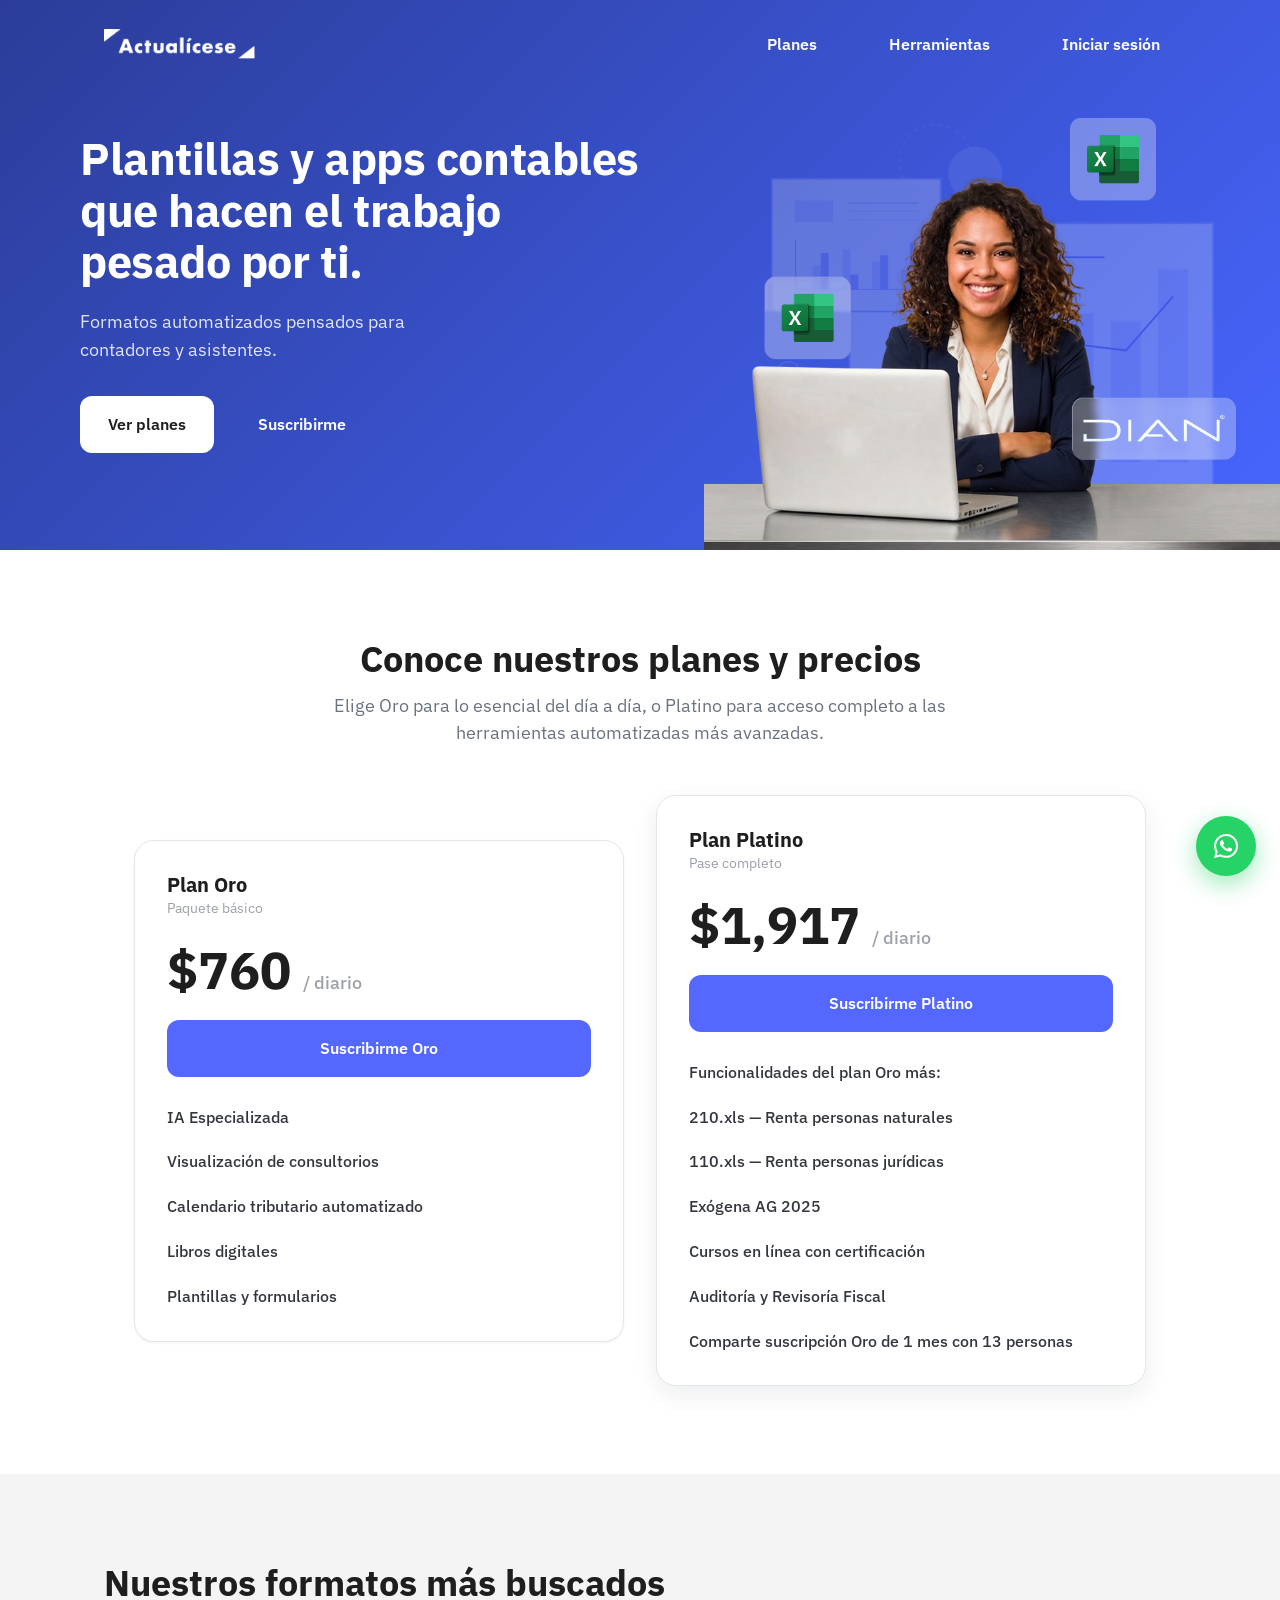
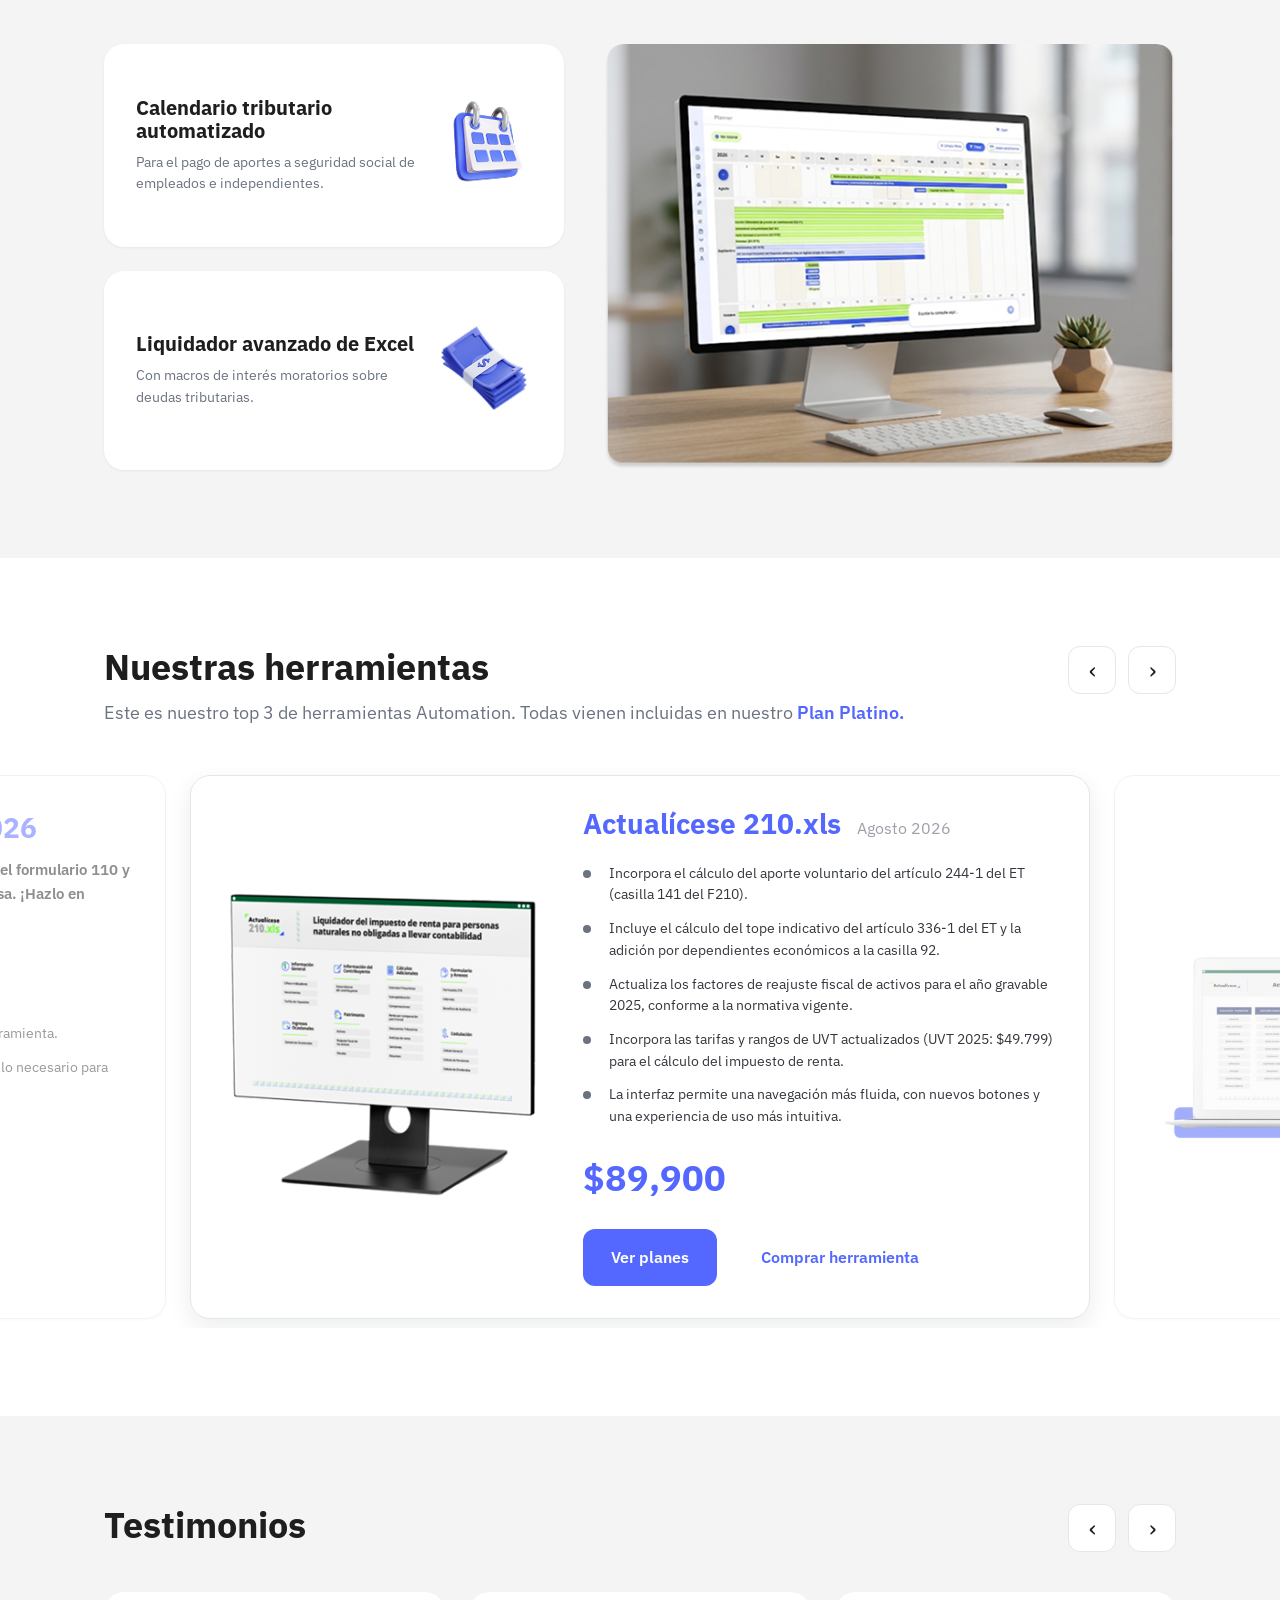
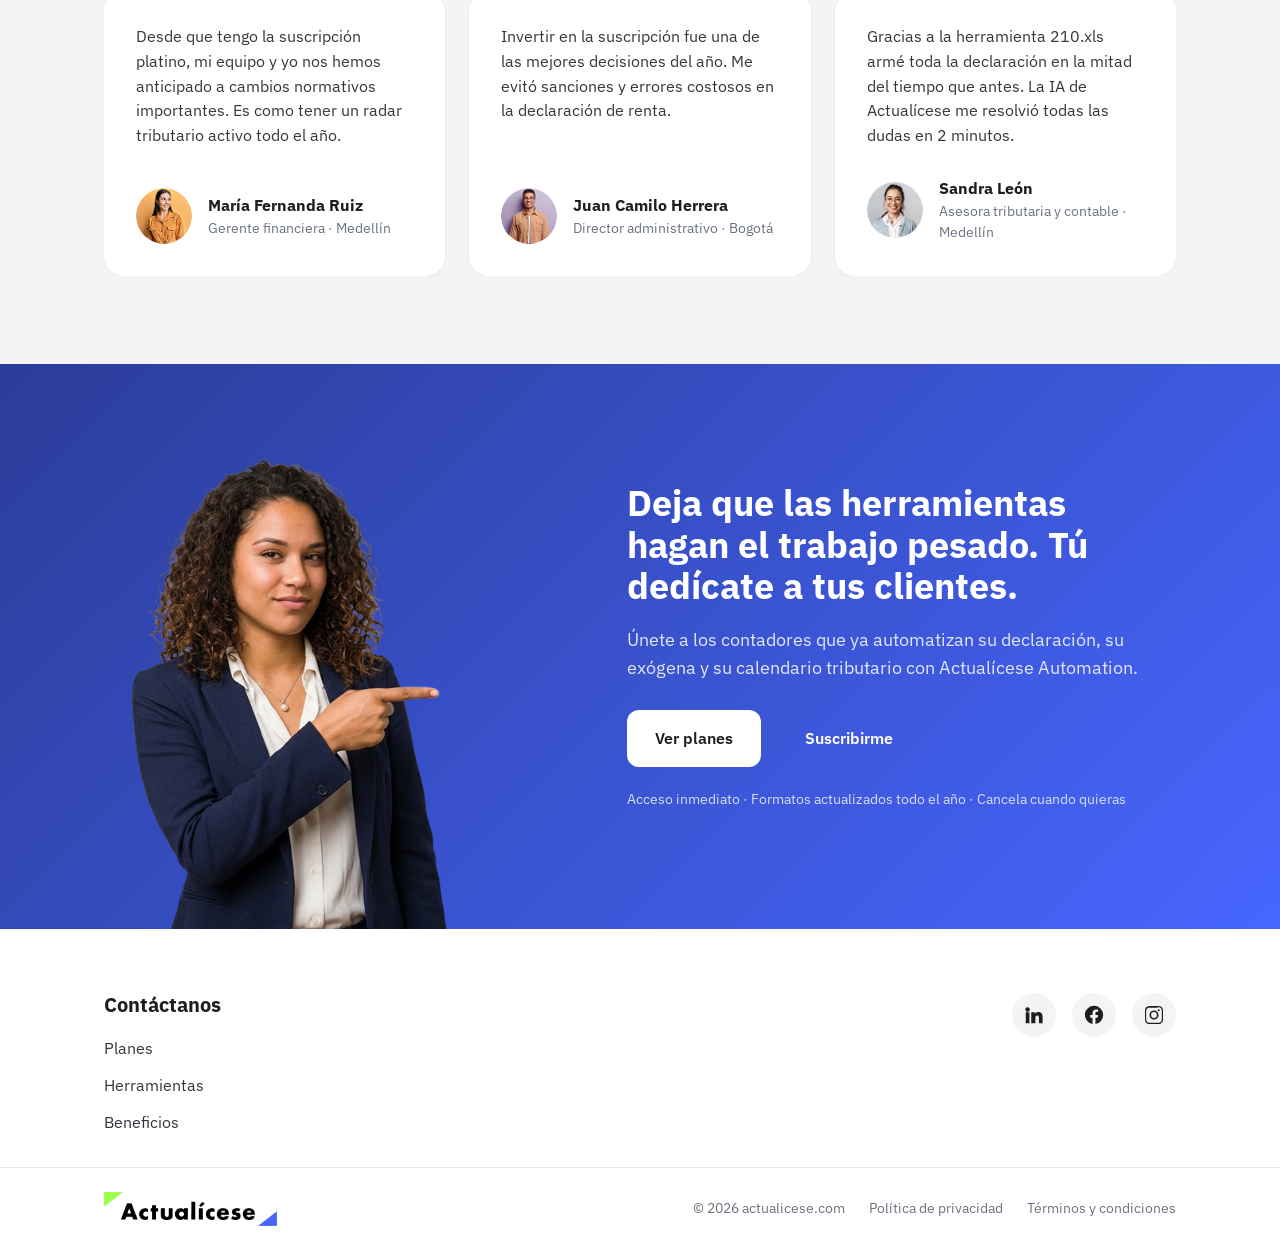
<file: index.html>
<!DOCTYPE html>
<html lang="es">
<head>
  <meta charset="UTF-8">
  <meta name="viewport" content="width=device-width, initial-scale=1.0">
  <meta name="description" content="Plantillas y apps contables que hacen el trabajo pesado por ti. Formatos automatizados para contadores y asistentes.">
  <title>Actualícese Automation — Plantillas y apps contables</title>

  <!-- Tipografía: IBM Plex Sans -->
  <link rel="preconnect" href="https://fonts.googleapis.com">
  <link rel="preconnect" href="https://fonts.gstatic.com" crossorigin>
  <link href="https://fonts.googleapis.com/css2?family=IBM+Plex+Sans:wght@400;500;600;700&display=swap" rel="stylesheet">

  <link rel="stylesheet" href="css/main.css?v=11">
</head>
<body>

  <!-- ============================ HEADER / NAV ============================ -->
  <header class="site-header">
    <div class="container header__inner">
      <a href="#" class="brand" aria-label="Actualícese, inicio">
        <img src="assets/images/logo-blanco.png" alt="Actualícese" class="brand__logo">
      </a>

      <button class="nav-toggle" aria-label="Abrir menú" aria-expanded="false" aria-controls="primary-nav">
        <span></span><span></span><span></span>
      </button>

      <nav class="site-nav" id="primary-nav" aria-label="Navegación principal">
        <ul class="nav-list">
          <li><a href="#planes" class="nav-btn">Planes</a></li>
          <li><a href="#herramientas" class="nav-btn">Herramientas</a></li>
          <li><a href="#" class="nav-btn">Iniciar sesión</a></li>
        </ul>
      </nav>
    </div>
  </header>

  <main>

    <!-- ============================ HERO ============================ -->
    <section class="hero">
      <div class="hero__inner">
        <div class="hero__content">
          <h1 class="hero__title">Plantillas y apps contables que hacen el trabajo pesado por ti.</h1>
          <p class="hero__subtitle">Formatos automatizados pensados para contadores y asistentes.</p>
          <div class="hero__actions">
            <a href="#planes" class="btn btn--light">Ver planes</a>
            <a href="#planes" class="btn btn--plain-light">Suscribirme</a>
          </div>
        </div>

        <div class="hero__media">
          <img src="assets/images/header.png" alt="Contadora trabajando con herramientas Actualícese" class="hero__img">
        </div>
      </div>
    </section>

    <!-- ============================ PLANES ============================ -->
    <section class="section" id="planes">
      <div class="container">
        <h2 class="section__title section__title--center">Conoce nuestros planes y precios</h2>
        <p class="section__lead section__lead--center">
          Elige Oro para lo esencial del día a día, o Platino para acceso completo a las
          herramientas automatizadas más avanzadas.
        </p>

        <div class="pricing">
          <!-- Plan Oro -->
          <article class="plan-card">
            <header class="plan-card__head">
              <h3 class="plan-card__name">Plan Oro</h3>
              <p class="plan-card__tag">Paquete básico</p>
            </header>
            <p class="plan-card__price">$760 <span class="plan-card__period">/ diario</span></p>
            <a href="#" class="btn btn--primary btn--block">Suscribirme Oro</a>
            <ul class="plan-card__features">
              <li>IA Especializada</li>
              <li>Visualización de consultorios</li>
              <li>Calendario tributario automatizado</li>
              <li>Libros digitales</li>
              <li>Plantillas y formularios</li>
            </ul>
          </article>

          <!-- Plan Platino -->
          <article class="plan-card plan-card--featured">
            <header class="plan-card__head">
              <h3 class="plan-card__name">Plan Platino</h3>
              <p class="plan-card__tag">Pase completo</p>
            </header>
            <p class="plan-card__price">$1,917 <span class="plan-card__period">/ diario</span></p>
            <a href="#" class="btn btn--primary btn--block">Suscribirme Platino</a>
            <ul class="plan-card__features">
              <li>Funcionalidades del plan Oro más:</li>
              <li>210.xls — Renta personas naturales</li>
              <li>110.xls — Renta personas jurídicas</li>
              <li>Exógena AG 2025</li>
              <li>Cursos en línea con certificación</li>
              <li>Auditoría y Revisoría Fiscal</li>
              <li>Comparte suscripción Oro de 1 mes con 13 personas</li>
            </ul>
          </article>
        </div>
      </div>
    </section>

    <!-- ============================ BENEFICIOS ============================ -->
    <section class="benefits" id="beneficios">
      <div class="container">
        <h2 class="section__title benefits__title">Nuestros formatos más buscados</h2>
        <div class="benefits__inner">
          <div class="benefits__list">
          <article class="benefit">
            <div class="benefit__text">
              <h3 class="benefit__title">Calendario tributario automatizado</h3>
              <p class="benefit__desc">Para el pago de aportes a seguridad social de empleados e independientes.</p>
            </div>
            <img src="assets/images/calendario.png" alt="" class="benefit__icon" aria-hidden="true">
          </article>

          <article class="benefit">
            <div class="benefit__text">
              <h3 class="benefit__title">Liquidador avanzado de Excel</h3>
              <p class="benefit__desc">Con macros de interés moratorios sobre deudas tributarias.</p>
            </div>
            <img src="assets/images/billetes.png" alt="" class="benefit__icon" aria-hidden="true">
          </article>
        </div>

          <div class="benefits__media">
            <img src="assets/images/beneficios.png" alt="Panel del calendario tributario automatizado de Actualícese" class="benefits__img">
          </div>
        </div>
      </div>
    </section>

    <!-- ============================ HERRAMIENTAS ============================ -->
    <section class="section" id="herramientas">
      <div class="container">
        <div class="section__header">
          <div>
            <h2 class="section__title">Nuestras herramientas</h2>
            <p class="section__lead">
              Este es nuestro top 3 de herramientas Automation. Todas vienen incluidas en nuestro
              <strong class="link-strong">Plan Platino.</strong>
            </p>
          </div>
          <div class="carousel-nav" role="group" aria-label="Navegar herramientas">
            <button class="carousel-btn" id="tools-prev" aria-label="Herramienta anterior">‹</button>
            <button class="carousel-btn" id="tools-next" aria-label="Herramienta siguiente">›</button>
          </div>
        </div>

        <div class="tools-carousel">
          <div class="tools-track">

            <!-- Herramienta 1 -->
            <article class="tool-card">
              <img src="assets/images/110xls.png" alt="Vista previa de Actualícese 110.xls AG 2026" class="tool-card__media">
              <div class="tool-card__body">
                <div class="tool-card__head">
                  <h3 class="tool-card__title">Actualícese 110.xls AG 2026</h3>
                </div>
                <p class="tool-card__desc">La herramienta en Excel que genera el borrador del formulario 110 y formato 2516 para AG 2026. Rápida, fácil y precisa. ¡Hazlo en tiempo récord!</p>
                <p class="tool-card__steps-title">Solo debes seguir tres sencillos pasos:</p>
                <ul class="tool-card__list">
                  <li>Diligenciar la información.</li>
                  <li>Responder las sencillas preguntas que hace la herramienta.</li>
                  <li>Descargar el borrador del formulario; tendrás todo lo necesario para presentar la declaración de renta.</li>
                </ul>
                <div class="tool-card__pricing">
                  <span class="tool-card__price-reg">Precio regular: <s>$189.900</s></span>
                  <p class="tool-card__price">$125.000</p>
                </div>
                <div class="tool-card__actions">
                  <a href="#planes" class="btn btn--primary">Ver planes</a>
                  <a href="#" class="btn btn--plain">Comprar herramienta</a>
                </div>
              </div>
            </article>

            <!-- Herramienta 2 (activa por defecto) -->
            <article class="tool-card">
              <img src="assets/images/actualicese210.png" alt="Vista previa de Actualícese 210.xls" class="tool-card__media">
              <div class="tool-card__body">
                <div class="tool-card__head">
                  <h3 class="tool-card__title">Actualícese 210.xls</h3>
                  <span class="tool-card__date">Agosto 2026</span>
                </div>
                <ul class="tool-card__list">
                  <li>Incorpora el cálculo del aporte voluntario del artículo 244-1 del ET (casilla 141 del F210).</li>
                  <li>Incluye el cálculo del tope indicativo del artículo 336-1 del ET y la adición por dependientes económicos a la casilla 92.</li>
                  <li>Actualiza los factores de reajuste fiscal de activos para el año gravable 2025, conforme a la normativa vigente.</li>
                  <li>Incorpora las tarifas y rangos de UVT actualizados (UVT 2025: $49.799) para el cálculo del impuesto de renta.</li>
                  <li>La interfaz permite una navegación más fluida, con nuevos botones y una experiencia de uso más intuitiva.</li>
                </ul>
                <p class="tool-card__price">$89,900</p>
                <div class="tool-card__actions">
                  <a href="#planes" class="btn btn--primary">Ver planes</a>
                  <a href="#" class="btn btn--plain">Comprar herramienta</a>
                </div>
              </div>
            </article>

            <!-- Herramienta 3 -->
            <article class="tool-card">
              <img src="assets/images/auditoria.png" alt="Vista previa de Actualícese Auditoría y Revisoría fiscal" class="tool-card__media">
              <div class="tool-card__body">
                <div class="tool-card__head">
                  <h3 class="tool-card__title">Actualícese Auditoría y Revisoría fiscal</h3>
                </div>
                <p class="tool-card__desc">Módulo de evaluación y planeación, auditoría financiera, auditoría de control interno y auditoría de gestión y cumplimiento.</p>
                <ul class="tool-card__list">
                  <li>Evaluación de riesgos con análisis y acciones de mejora.</li>
                  <li>Checklist automatizados para análisis de forma general.</li>
                  <li>Cuestionarios con análisis integrado.</li>
                  <li>Informes automatizados basados en hallazgos.</li>
                </ul>
                <p class="tool-card__price">$189.900</p>
                <div class="tool-card__actions">
                  <a href="#planes" class="btn btn--primary">Ver planes</a>
                  <a href="#" class="btn btn--plain">Comprar herramienta</a>
                </div>
              </div>
            </article>

          </div>
        </div>
      </div>
    </section>

    <!-- ============================ TESTIMONIOS ============================ -->
    <section class="section testimonials">
      <div class="container">
        <div class="section__header">
          <h2 class="section__title">Testimonios</h2>
          <div class="carousel-nav" role="group" aria-label="Navegar testimonios">
            <button class="carousel-btn" id="testi-prev" aria-label="Testimonios anteriores">‹</button>
            <button class="carousel-btn" id="testi-next" aria-label="Testimonios siguientes">›</button>
          </div>
        </div>

        <div class="testi-carousel">
          <div class="testimonial-grid">
          <figure class="testimonial">
            <blockquote class="testimonial__quote">
              Desde que tengo la suscripción platino, mi equipo y yo nos hemos anticipado a cambios
              normativos importantes. Es como tener un radar tributario activo todo el año.
            </blockquote>
            <figcaption class="testimonial__author">
              <img src="assets/images/maria-fernanda.png" alt="" class="avatar" aria-hidden="true">
              <span class="testimonial__meta">
                <span class="testimonial__name">María Fernanda Ruiz</span>
                <span class="testimonial__role">Gerente financiera · Medellín</span>
              </span>
            </figcaption>
          </figure>

          <figure class="testimonial">
            <blockquote class="testimonial__quote">
              Invertir en la suscripción fue una de las mejores decisiones del año. Me evitó sanciones
              y errores costosos en la declaración de renta.
            </blockquote>
            <figcaption class="testimonial__author">
              <img src="assets/images/juan-camilo.png" alt="" class="avatar" aria-hidden="true">
              <span class="testimonial__meta">
                <span class="testimonial__name">Juan Camilo Herrera</span>
                <span class="testimonial__role">Director administrativo · Bogotá</span>
              </span>
            </figcaption>
          </figure>

          <figure class="testimonial">
            <blockquote class="testimonial__quote">
              Gracias a la herramienta 210.xls armé toda la declaración en la mitad del tiempo que antes.
              La IA de Actualícese me resolvió todas las dudas en 2 minutos.
            </blockquote>
            <figcaption class="testimonial__author">
              <img src="assets/images/sandra-leon.png" alt="" class="avatar" aria-hidden="true">
              <span class="testimonial__meta">
                <span class="testimonial__name">Sandra León</span>
                <span class="testimonial__role">Asesora tributaria y contable · Medellín</span>
              </span>
            </figcaption>
          </figure>

          <figure class="testimonial">
            <blockquote class="testimonial__quote">
              Ahora cierro el mes en días y no en semanas. Las plantillas y el soporte me han ahorrado
              muchísimo tiempo en cada cierre contable.
            </blockquote>
            <figcaption class="testimonial__author">
              <img src="assets/images/juan-camilo.png" alt="" class="avatar" aria-hidden="true">
              <span class="testimonial__meta">
                <span class="testimonial__name">Carlos Andrés Gómez</span>
                <span class="testimonial__role">Contador público · Cali</span>
              </span>
            </figcaption>
          </figure>

          <figure class="testimonial">
            <blockquote class="testimonial__quote">
              La actualización constante de los formatos me da tranquilidad en cada temporada de renta.
              Sé que siempre estoy trabajando con la normativa vigente.
            </blockquote>
            <figcaption class="testimonial__author">
              <img src="assets/images/maria-fernanda.png" alt="" class="avatar" aria-hidden="true">
              <span class="testimonial__meta">
                <span class="testimonial__name">Laura Restrepo</span>
                <span class="testimonial__role">Revisora fiscal · Barranquilla</span>
              </span>
            </figcaption>
          </figure>

          <figure class="testimonial">
            <blockquote class="testimonial__quote">
              Mis clientes notan la diferencia: todo más ordenado y con menos errores. Recomiendo
              Actualícese a cualquier colega que quiera dar el salto a la automatización.
            </blockquote>
            <figcaption class="testimonial__author">
              <img src="assets/images/sandra-leon.png" alt="" class="avatar" aria-hidden="true">
              <span class="testimonial__meta">
                <span class="testimonial__name">Paula Ospina</span>
                <span class="testimonial__role">Asesora contable · Bucaramanga</span>
              </span>
            </figcaption>
          </figure>
          </div>
        </div>
      </div>
    </section>

    <!-- ============================ CTA FINAL ============================ -->
    <section class="cta">
      <div class="container cta__inner">
        <div class="cta__media">
          <img src="assets/images/cierre.png" alt="Automatiza tu trabajo contable con Actualícese" class="cta__img">
        </div>
        <div class="cta__content">
          <h2 class="cta__title">Deja que las herramientas hagan el trabajo pesado. Tú dedícate a tus clientes.</h2>
          <p class="cta__subtitle">
            Únete a los contadores que ya automatizan su declaración, su exógena y su calendario
            tributario con Actualícese Automation.
          </p>
          <div class="cta__actions">
            <a href="#planes" class="btn btn--light">Ver planes</a>
            <a href="#planes" class="btn btn--plain-light">Suscribirme</a>
          </div>
          <p class="cta__note">Acceso inmediato · Formatos actualizados todo el año · Cancela cuando quieras</p>
        </div>
      </div>
    </section>

  </main>

  <!-- ============================ FOOTER ============================ -->
  <footer class="site-footer">
    <div class="container footer__inner">
      <div class="footer__col">
        <h2 class="footer__title">Contáctanos</h2>
        <ul class="footer__links">
          <li><a href="#planes">Planes</a></li>
          <li><a href="#herramientas">Herramientas</a></li>
          <li><a href="#beneficios">Beneficios</a></li>
        </ul>
      </div>

      <ul class="footer__social" aria-label="Redes sociales">
        <li>
          <a href="https://www.linkedin.com/company/actualicese" target="_blank" rel="noopener" aria-label="LinkedIn">
            <svg viewBox="0 0 24 24" width="22" height="22" fill="currentColor" aria-hidden="true"><path d="M4.98 3.5a2.5 2.5 0 1 1 0 5 2.5 2.5 0 0 1 0-5ZM3 9h4v12H3V9Zm6 0h3.8v1.7h.05c.53-1 1.83-2.05 3.77-2.05 4.03 0 4.78 2.65 4.78 6.1V21h-4v-5.4c0-1.29-.02-2.95-1.8-2.95-1.8 0-2.08 1.4-2.08 2.85V21H9V9Z"/></svg>
          </a>
        </li>
        <li>
          <a href="https://www.facebook.com/actualicese" target="_blank" rel="noopener" aria-label="Facebook">
            <svg viewBox="0 0 24 24" width="22" height="22" fill="currentColor" aria-hidden="true"><path d="M22 12a10 10 0 1 0-11.56 9.88v-6.99H7.9V12h2.54V9.8c0-2.5 1.49-3.89 3.78-3.89 1.09 0 2.24.2 2.24.2v2.46h-1.26c-1.24 0-1.63.77-1.63 1.56V12h2.78l-.44 2.89h-2.34v6.99A10 10 0 0 0 22 12Z"/></svg>
          </a>
        </li>
        <li>
          <a href="https://www.instagram.com/actualicese" target="_blank" rel="noopener" aria-label="Instagram">
            <svg viewBox="0 0 24 24" width="22" height="22" fill="currentColor" aria-hidden="true"><path d="M12 2.2c3.2 0 3.6 0 4.85.07 1.17.05 1.8.25 2.23.42.56.22.96.48 1.38.9.42.42.68.82.9 1.38.17.42.37 1.06.42 2.23.06 1.27.07 1.65.07 4.85s0 3.58-.07 4.85c-.05 1.17-.25 1.8-.42 2.23a3.7 3.7 0 0 1-.9 1.38c-.42.42-.82.68-1.38.9-.42.17-1.06.37-2.23.42-1.27.06-1.65.07-4.85.07s-3.58 0-4.85-.07c-1.17-.05-1.8-.25-2.23-.42a3.7 3.7 0 0 1-1.38-.9 3.7 3.7 0 0 1-.9-1.38c-.17-.42-.37-1.06-.42-2.23C2.21 15.58 2.2 15.2 2.2 12s0-3.58.07-4.85c.05-1.17.25-1.8.42-2.23.22-.56.48-.96.9-1.38.42-.42.82-.68 1.38-.9.42-.17 1.06-.37 2.23-.42C8.42 2.21 8.8 2.2 12 2.2Zm0 1.8c-3.15 0-3.5 0-4.74.07-.9.04-1.38.19-1.7.32-.43.16-.74.36-1.06.68-.32.32-.52.63-.68 1.06-.13.32-.28.8-.32 1.7C3.43 8.5 3.42 8.85 3.42 12s0 3.5.07 4.74c.04.9.19 1.38.32 1.7.16.43.36.74.68 1.06.32.32.63.52 1.06.68.32.13.8.28 1.7.32 1.24.07 1.59.07 4.74.07s3.5 0 4.74-.07c.9-.04 1.38-.19 1.7-.32.43-.16.74-.36 1.06-.68.32-.32.52-.63.68-1.06.13-.32.28-.8.32-1.7.07-1.24.07-1.59.07-4.74s0-3.5-.07-4.74c-.04-.9-.19-1.38-.32-1.7a2.85 2.85 0 0 0-.68-1.06 2.85 2.85 0 0 0-1.06-.68c-.32-.13-.8-.28-1.7-.32C15.5 4 15.15 4 12 4Zm0 3.06a4.94 4.94 0 1 1 0 9.88 4.94 4.94 0 0 1 0-9.88Zm0 1.8a3.14 3.14 0 1 0 0 6.28 3.14 3.14 0 0 0 0-6.28Zm5.14-3.24a1.15 1.15 0 1 1 0 2.3 1.15 1.15 0 0 1 0-2.3Z"/></svg>
          </a>
        </li>
      </ul>
    </div>

    <div class="footer__bottom">
      <div class="container footer__bottom-inner">
        <a href="#" class="brand brand--footer" aria-label="Actualícese">
          <img src="assets/images/logo-footer.png" alt="Actualícese" class="footer__logo">
        </a>
        <ul class="footer__legal">
          <li>© 2026 actualicese.com</li>
          <li><a href="#">Política de privacidad</a></li>
          <li><a href="#">Términos y condiciones</a></li>
        </ul>
      </div>
    </div>
  </footer>

  <!-- ============================ BOTÓN FLOTANTE WHATSAPP ============================ -->
  <a href="https://wa.me/573001234567?text=Hola%2C%20quiero%20más%20información%20sobre%20Actualícese%20Automation"
     class="whatsapp-fab"
     target="_blank"
     rel="noopener"
     aria-label="Escríbenos por WhatsApp">
    <svg viewBox="0 0 32 32" width="30" height="30" fill="currentColor" aria-hidden="true">
      <path d="M16.04 3.2c-7.06 0-12.8 5.73-12.8 12.79 0 2.25.59 4.45 1.71 6.39L3.2 28.8l6.6-1.73a12.77 12.77 0 0 0 6.24 1.59h.01c7.06 0 12.8-5.73 12.8-12.79 0-3.42-1.33-6.63-3.75-9.05a12.7 12.7 0 0 0-9.06-3.62Zm0 23.32h-.01a10.6 10.6 0 0 1-5.4-1.48l-.39-.23-4.02 1.05 1.07-3.92-.25-.4a10.56 10.56 0 0 1-1.62-5.66c0-5.86 4.77-10.63 10.64-10.63 2.84 0 5.51 1.11 7.52 3.12a10.56 10.56 0 0 1 3.11 7.52c0 5.87-4.77 10.63-10.62 10.63Zm5.83-7.96c-.32-.16-1.89-.93-2.18-1.04-.29-.11-.5-.16-.72.16-.21.32-.82 1.04-1.01 1.25-.19.21-.37.24-.69.08-.32-.16-1.35-.5-2.57-1.58-.95-.85-1.59-1.9-1.78-2.22-.19-.32-.02-.49.14-.65.14-.14.32-.37.48-.56.16-.19.21-.32.32-.53.11-.21.05-.4-.03-.56-.08-.16-.72-1.74-.99-2.38-.26-.62-.52-.54-.72-.55l-.61-.01c-.21 0-.56.08-.85.4-.29.32-1.11 1.09-1.11 2.66 0 1.57 1.14 3.09 1.3 3.3.16.21 2.25 3.43 5.45 4.81.76.33 1.35.52 1.82.67.76.24 1.46.21 2.01.13.61-.09 1.89-.77 2.16-1.52.27-.75.27-1.39.19-1.52-.08-.13-.29-.21-.61-.37Z"/>
    </svg>
  </a>

  <script src="js/main.js?v=4"></script>
</body>
</html>
</file>
<file: css/main.css>
/* ============================================================
   MAIN — punto de entrada de estilos
   Importa los módulos en orden (cascada controlada)
   ============================================================ */
@import "variables.css?v=11";
@import "reset.css?v=11";
@import "base.css?v=11";
@import "components.css?v=11";
@import "responsive.css?v=11";
</file>
